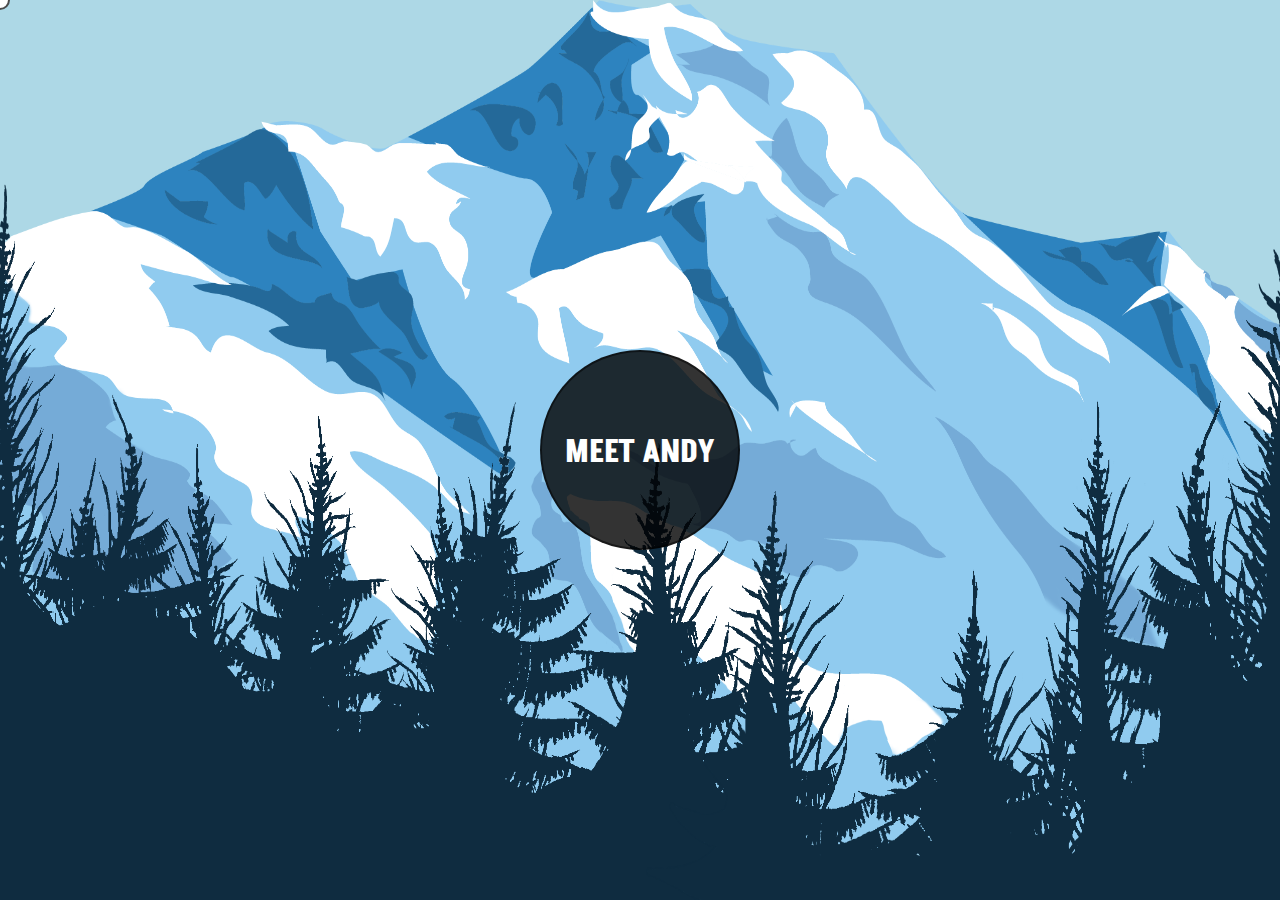
<file: templates/index.html>
<!DOCTYPE html>
<html lang="en">
<head>
    <meta charset="UTF-8">
    <meta name="viewport" content="width=device-width, initial-scale=1.0">
    <title>Andy's Portfolio</title>
    <link rel="stylesheet" href="/static/css/globals.css">
    <link rel="stylesheet" href="/static/css/index.css">
    <link rel="stylesheet" href="/static/css/fade.css">
</head>
<body>
    <div class="circle-cursor" id="circleCursor"></div>
    <div class="container">
        <nav><a href="home.html" class="begin-journey">MEET ANDY</a></nav>
    </div>
    <img src="/static/images/mountain.png" id="mountain">
    <img src="/static/images/left_trees.png" id="left_trees">
    <img src="/static/images/right_trees.png" id="right_trees">

    <script src="/static/js/index.js"></script>
    <script src="/static/js/cursor.js"></script>
</body>
</html>
</file>
<file: static/css/globals.css>
@import url('https://fonts.googleapis.com/css2?family=Akshar:wght@400;600&family=Cormorant+Unicase:wght@700&display=swap');
:root {
  --blue: #2c7d96;
  /* #b6e4ff; */
  /* --black-one: #161616; */
  --black-one: #ADD8E6;
  --black-two: #2e2e2e;
  --white-one: #d9d9d9;
  --white-two: #ebebeb;

  --primary-font: "Akshar", sans-serif;
  --secondary-font: "Cormorant Unicase", sans-serif;
  
  font-weight: 800;
}
/* {
  resets
  layout/display
  font/tyography
  colors/background
  effects/animations
  responsiveness
  misc
} */
body {
  padding: 0;
  margin: 0;
  background-color: var(--black-one);
  overflow: hidden;
  cursor:none;
}
body.active{
  overflow-y: visible;
}
button{
  cursor: none;
  border: none;
}
ul{
  list-style: none;
  margin: 0;
  padding: 0;
}
a{
  text-decoration: none;
  cursor: none;
}
::-webkit-scrollbar {
  width: 0rem;
  height: 0rem;
}
 /* Create the circle cursor */
 .circle-cursor {
  position: absolute;
  width: 20px; 
  height: 20px;
  border: 2px solid rgb(0, 0, 0, 0.7); 
  border-radius: 50%;
  background-color: rgb(255, 255, 255); /* Slight transparency for better effect */
  pointer-events: none;
  transform: translate(-50%, -50%);
  transition: transform 0.2s ease-out, background-color 0.3s ease; /* Slightly longer transition */
  z-index: 1000;
  will-change: transform, left, top;
}

/* Optional: Change the cursor color on hover */
a:hover ~ .circle-cursor {
  background-color: rgba(0, 0, 0, 0.1);
}
</file>
<file: static/css/fade.css>
.fade-in {
    animation: fadeIn 1.5s cubic-bezier(0.25, 0.1, 0.25, 1) forwards; 
}
.fade-out {
    animation: fadeOut 1.5s cubic-bezier(0.25, 0.1, 0.25, 1) forwards;
}

@keyframes fadeIn {
    from {
        opacity: 0;
    }
    to {
        opacity: 1;
    }
}

@keyframes fadeOut {
    from {
        opacity: 1;
    }
    to {
        opacity: 0;
    }
}
</file>
<file: static/css/index.css>
@import url('https://fonts.googleapis.com/css2?family=Akshar:wght@400;600&family=Cormorant+Unicase:wght@700&display=swap');
/* Resets all browser defined paddings for cross-browser consistency*/
* {
    margin: 0;
    padding: 0;
    box-sizing: border-box;
}

body, html {
    background-color:#ADD8E6 ;
    height: 100%;
    width: 100%;
    overflow: hidden;
}

.container {
    height: 100vh;
    width: 100vw;
}

header {
    font-size: 5em;
    font-family: "Akshar", sans-serif;
    position: absolute;
    width: 100%;
    text-align: center;
    z-index: 2;
}

nav {
    position: absolute;
    top: 50%;
    left: 50%;
    transform: translate(-50%, -50%);
    z-index: 11;
}

.begin-journey {
    font-family: "Akshar", sans-serif;
    font-size: 2em;
    color: white;
    text-decoration: none;
    width: 200px; 
    height: 200px; 
    line-height: 200px; 
    text-align: center;
    background-color: rgba(0, 0, 0, 0.8); 
    border: 2px solid rgba(0, 0, 0, 0.5); 
    border-radius: 50%; 
    transition: background-color 0.3s, border-color 0.3s; 
    display: block; 
    z-index: inherit;
}

.begin-journey:hover {
    /* background-color: rgba(115, 204, 255, 0.8); */
    background-color: rgba(0, 0, 0, 1);
    z-index: inherit;
}

/* Images */
#mountain{
    position: absolute;
    z-index: 1;
    bottom: 0;
    height: 100vh;
    width: 100vw;
    transition: transform 10s ease-in-out;
    transform-origin: center top;
}

#left_trees{
    position: absolute;
    z-index: 2;
    left: 0;
    bottom: 0;
    height: 100vh;
    width: 100vw;
    transition: transform 1s ease-in-out;
}

#right_trees{
    position: absolute;
    z-index: 2;
    right: 0;
    bottom: 0;
    height: 100vh;
    width: 100vw;
    transition: transform 1s ease-in-out;
}
</file>
